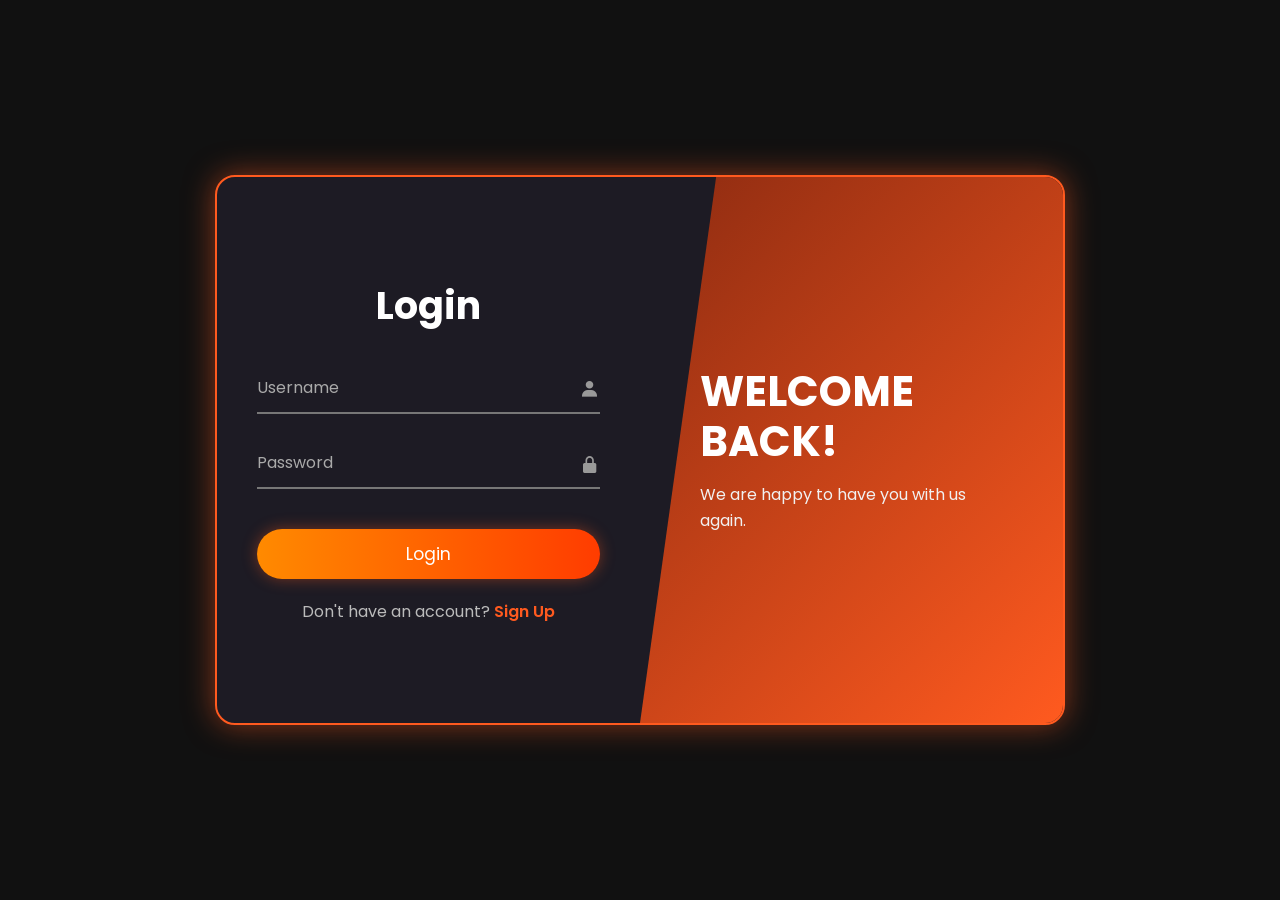
<file: index.html>
<!DOCTYPE html>
<html lang="en">
<head>

    <meta charset="UTF-8">
    <meta name="viewport" content="width=device-width, initial-scale=1.0">

    <title>Velocity</title>

    <link rel="stylesheet" href="css/home.css">

    <link href="https://unpkg.com/boxicons@2.1.4/css/boxicons.min.css" rel="stylesheet">

</head>
<body>

<header class="header">

    <a href="#" class="logo">
        VELOCITY
    </a>

    <nav class="navbar">
<a href="#" id="logout">Logout</a>
        <a href="#" class="active">Home</a>
        <a href="features.html">Features</a>
        <a href="solutions.html">Solutions</a>
        <a href="about.html">About</a>
        <a href="pricing.html">Pricing</a>
        <a href="#" id="logout">Logout</a>
    </nav>

    <div class="nav-btn">

        <a href="#" class="login-btn">Login</a>

        <a href="#" class="start-btn">
            Get Started
        </a>

    </div>

</header>

<section class="hero">

    <div class="hero-bg"></div>

    <div class="hero-content">

        <span class="subtitle">WELCOME TO THE FUTURE</span>

        <h1>
            WELCOME TO THE <br>
            FUTURE OF VELOCITY
        </h1>

        <p>
            Accelerate digital growth with high-performance infrastructure
            designed for modern businesses. Secure, scalable and lightning fast.
        </p>

        <div class="hero-buttons">

            <a href="#" class="btn-primary">
                Get Started
            </a>

            <a href="#" class="btn-outline">
                View Demo
            </a>

        </div>

    </div>

    <div class="hero-image">

        <div class="orb orb1"></div>
        <div class="orb orb2"></div>
        <div class="grid"></div>

    </div>

</section>

<!--======================
    TRUSTED BY
=======================-->

<section class="trusted">

    <span>TRUSTED BY HIGH PERFORMANCE TEAMS</span>

    <div class="logos">

        <div>Google</div>
        <div>Microsoft</div>
        <div>Amazon</div>
        <div>Netflix</div>
        <div>Adobe</div>

    </div>

</section>


<!--======================
      FEATURES
=======================-->

<section class="features">

    <div class="title">

        <h2>Engineered for Impact</h2>

    </div>

    <div class="cards">

        <div class="card">

            <i class='bx bx-bolt-circle'></i>

            <h3>Speed</h3>

            <p>

                Lightning-fast infrastructure optimized
                for maximum performance.

            </p>

            <a href="#">Explore →</a>

        </div>

        <div class="card">

            <i class='bx bx-shield'></i>

            <h3>Security</h3>

            <p>

                Enterprise-grade security for
                every application.

            </p>

            <a href="#">Explore →</a>

        </div>

        <div class="card">

            <i class='bx bx-world'></i>

            <h3>Scale</h3>

            <p>

                Grow without limits using
                cloud-native architecture.

            </p>

            <a href="#">Explore →</a>

        </div>

    </div>

</section>

</body>
</html>


<script>

    if(sessionStorage.getItem("loggedIn") !== "true"){
    
        window.location.href="login.html";
    
    }
    
    </script>

<!-- Home JS -->
<script src="js/home.js"></script>
</file>
<file: css/home.css>
/* ===================================
   GOOGLE FONT
=================================== */

@import url('https://fonts.googleapis.com/css2?family=Poppins:wght@300;400;500;600;700;800&display=swap');

/* ===================================
   ROOT
=================================== */

:root{

    --bg:#151821;
    --bg2:#1d2230;

    --orange:#ff5a1f;
    --orange2:#ff7a1a;

    --white:#ffffff;
    --text:#c7c7c7;

    --radius:18px;

    --transition:.4s ease;

}

/* ===================================
   RESET
=================================== */

*{

    margin:0;
    padding:0;
    box-sizing:border-box;
    font-family:"Poppins",sans-serif;

}

html{

    scroll-behavior:smooth;

}

body{

    background:var(--bg);

    color:white;

    overflow-x:hidden;

}

a{

    text-decoration:none;

}

img{

    max-width:100%;

}

section{

    padding:100px 8%;

}

::-webkit-scrollbar{

    width:10px;
    
    }
    
    ::-webkit-scrollbar-track{
    
    background:#111;
    
    }
    
    ::-webkit-scrollbar-thumb{
    
    background:var(--orange);
    
    border-radius:20px;
    
    }

    .header{

        position:fixed;
        
        top:0;
        
        left:0;
        
        width:100%;
        
        padding:25px 8%;
        
        display:flex;
        
        justify-content:space-between;
        
        align-items:center;
        
        background:rgba(15,15,20,.5);
        
        backdrop-filter:blur(20px);
        
        z-index:1000;
        
        transition:.4s;
        
        }
        
        .logo{
        
        font-size:28px;
        
        font-weight:800;
        
        color:white;
        
        letter-spacing:2px;
        
        }
        
        .navbar{
        
        display:flex;
        
        gap:35px;
        
        }
        
        .navbar a{
        
        color:#bbb;
        
        font-size:15px;
        
        transition:.3s;
        
        }
        
        .navbar a:hover,
        
        .navbar a.active{
        
        color:var(--orange);
        
        }
        
        .nav-btn{
        
        display:flex;
        
        align-items:center;
        
        gap:15px;
        
        }
        
        .login-btn{
        
        color:white;
        
        }
        
        .start-btn{
        
        padding:12px 24px;
        
        background:linear-gradient(135deg,var(--orange2),var(--orange));
        
        border-radius:50px;
        
        color:white;
        
        transition:.4s;
        
        }
        
        .start-btn:hover{
        
        transform:translateY(-4px);
        
        box-shadow:0 10px 25px rgba(255,90,31,.4);
        
        }

        .hero{

            position:relative;
            
            display:grid;
            
            grid-template-columns:1fr 1fr;
            
            align-items:center;
            
            height:100vh;
            
            overflow:hidden;
            
            padding:0 8%;
            
            }

            .hero::before{

                content:"";
                
                position:absolute;
                
                left:-260px;
                
                top:0;
                
                width:55%;
                
                height:100%;
                
                background:linear-gradient(135deg,#ff6a00,#ff3d00);
                
                transform:skewX(-12deg);
                
                z-index:-2;
                
                }

                .hero-content{

                    max-width:560px;
                    
                    z-index:10;
                    
                    }
                    
                    .subtitle{
                    
                    color:#ffd6c5;
                    
                    font-size:14px;
                    
                    letter-spacing:4px;
                    
                    }
                    
                    .hero-content h1{
                    
                    font-size:64px;
                    
                    margin:20px 0;
                    
                    line-height:1.1;
                    
                    font-weight:700;
                    
                    }
                    
                    .hero-content p{
                    
                    color:#ddd;
                    
                    line-height:1.9;
                    
                    margin-bottom:40px;
                    
                    }

                    .hero-buttons{

                        display:flex;
                        
                        gap:20px;
                        
                        }
                        
                        .btn-primary{
                        
                        padding:15px 36px;
                        
                        background:white;
                        
                        color:var(--orange);
                        
                        border-radius:50px;
                        
                        font-weight:600;
                        
                        transition:.4s;
                        
                        }
                        
                        .btn-outline{
                        
                        padding:15px 36px;
                        
                        border:2px solid white;
                        
                        border-radius:50px;
                        
                        color:white;
                        
                        transition:.4s;
                        
                        }
                        
                        .btn-primary:hover,
                        
                        .btn-outline:hover{
                        
                        transform:translateY(-5px);
                        
                        }


                        .hero-image{

                            position:relative;
                            
                            display:flex;
                            
                            justify-content:center;
                            
                            align-items:center;
                            
                            height:100%;
                            
                            }

                            .orb{

                                position:absolute;
                                
                                border-radius:50%;
                                
                                filter:blur(80px);
                                
                                opacity:.45;
                                
                                animation:float 8s infinite ease-in-out;
                                
                                }
                                
                                .orb1{
                                
                                width:280px;
                                
                                height:280px;
                                
                                background:var(--orange);
                                
                                }
                                
                                .orb2{
                                
                                width:180px;
                                
                                height:180px;
                                
                                background:#ff9a60;
                                
                                right:20%;
                                
                                bottom:20%;
                                
                                animation-delay:2s;
                                
                                }
                                
                                @keyframes float{
                                
                                0%,100%{
                                
                                transform:translateY(0);
                                
                                }
                                
                                50%{
                                
                                transform:translateY(-35px);
                                
                                }
                                
                                }



                                /*=========================================
            TRUSTED SECTION
=========================================*/

.trusted{

    padding:80px 8%;

    text-align:center;

}

.trusted span{

    color:#888;

    font-size:13px;

    letter-spacing:4px;

}

.logos{

    display:flex;

    justify-content:center;

    align-items:center;

    flex-wrap:wrap;

    gap:70px;

    margin-top:45px;

}

.logos div{

    font-size:22px;

    font-weight:600;

    color:#666;

    transition:.4s;

    cursor:pointer;

}

.logos div:hover{

    color:var(--orange);

    transform:translateY(-6px);

}

/*=========================================
            FEATURES
=========================================*/

.features{

    padding:120px 8%;

}

.title{

    text-align:center;

    margin-bottom:70px;

}

.title h2{

    font-size:48px;

    font-weight:700;

}

.title p{

    margin-top:15px;

    color:#999;

}

.cards{

    display:grid;

    grid-template-columns:repeat(3,1fr);

    gap:35px;

}

.card{

    position:relative;

    background:var(--bg2);

    padding:40px;

    border-radius:20px;

    overflow:hidden;

    transition:.5s;

    border:1px solid rgba(255,255,255,.05);

}


.card::before{

    content:"";
    
    position:absolute;
    
    width:300px;
    
    height:300px;
    
    background:var(--orange);
    
    border-radius:50%;
    
    filter:blur(90px);
    
    top:-220px;
    
    right:-220px;
    
    opacity:0;
    
    transition:.5s;
    
    }

    .card:hover{

        transform:translateY(-12px);
        
        border-color:var(--orange);
        
        box-shadow:0 15px 35px rgba(255,90,31,.18);
        
        }
        
        .card:hover::before{
        
        opacity:.25;
        
        }

        .card i{

            font-size:50px;
            
            color:var(--orange);
            
            margin-bottom:25px;
            
            transition:.4s;
            
            }
            
            .card:hover i{
            
            transform:rotate(12deg) scale(1.15);
            
            }

            .card h3{

                font-size:28px;
                
                margin-bottom:15px;
                
                }
                
                .card p{
                
                color:#aaa;
                
                line-height:1.9;
                
                margin-bottom:30px;
                
                }
                
                .card a{
                
                color:var(--orange);
                
                font-weight:600;
                
                }

                /*=========================================
            STATS
=========================================*/

.stats{

    padding:120px 8%;
    
    display:grid;
    
    grid-template-columns:repeat(4,1fr);
    
    gap:30px;
    
    text-align:center;
    
    }

    .stat{

        background:var(--bg2);
        
        padding:45px;
        
        border-radius:20px;
        
        transition:.4s;
        
        }
        
        .stat:hover{
        
        transform:translateY(-8px);
        
        box-shadow:0 15px 30px rgba(255,90,31,.15);
        
        }

        .stat h2{

            font-size:54px;
            
            color:var(--orange);
            
            margin-bottom:15px;
            
            }
            
            .stat p{
            
            color:#999;
            
            letter-spacing:2px;
            
            }

            /*=========================================
            CTA
=========================================*/

.cta{

    padding:120px 8%;
    
    }

    .cta-box{

        background:linear-gradient(135deg,#ff6a00,#ff3d00);
        
        border-radius:30px;
        
        padding:80px;
        
        display:flex;
        
        justify-content:space-between;
        
        align-items:center;
        
        overflow:hidden;
        
        position:relative;
        
        }

        .cta-box::before{

            content:"";
            
            position:absolute;
            
            width:450px;
            
            height:450px;
            
            border-radius:50%;
            
            background:white;
            
            filter:blur(140px);
            
            opacity:.12;
            
            right:-180px;
            
            top:-180px;
            
            }

            .cta-text{

                position:relative;
                
                z-index:2;
                
                }
                
                .cta-text h2{
                
                font-size:56px;
                
                line-height:1.2;
                
                margin-bottom:25px;
                
                }
                
                .cta-text p{
                
                max-width:500px;
                
                line-height:1.8;
                
                }

                .cta-btn{

                    display:inline-block;
                    
                    margin-top:35px;
                    
                    padding:16px 38px;
                    
                    background:white;
                    
                    color:var(--orange);
                    
                    border-radius:50px;
                    
                    font-weight:700;
                    
                    transition:.4s;
                    
                    }
                    
                    .cta-btn:hover{
                    
                    transform:translateY(-5px);
                    
                    }
</file>
<file: css/about.css>
/* ==========================
      ROOT VARIABLES
   (home.css bilan bir xil)
========================== */

:root {

    --bg:#151821;
    --bg2:#1d2230;

    --orange:#ff5a1f;
    --orange2:#ff7a1a;

    --white:#ffffff;
    --text:#c7c7c7;

    --radius:18px;

    --transition:.4s ease;

}

/* ==========================
      HERO
========================== */

.about-hero{

    padding:160px 8% 100px;
    position:relative;
    overflow:hidden;

}

.about-hero::before{

    content:"";
    position:absolute;
    top:-200px;
    right:-200px;
    width:600px;
    height:600px;
    background:radial-gradient(circle,rgba(255,90,31,.18),transparent 70%);
    z-index:-1;

}

.hero-grid{

    display:grid;
    grid-template-columns:1.2fr 1fr;
    gap:80px;
    align-items:center;

}

.hero-content .subtitle{

    color:#ffd6c5;
    font-size:14px;
    letter-spacing:4px;

}

.hero-content h1{

    font-size:58px;
    margin:20px 0 30px;
    line-height:1.15;
    font-weight:700;

}

.hero-content h1 span{

    background:linear-gradient(135deg,var(--orange2),var(--orange));
    -webkit-background-clip:text;
    background-clip:text;
    -webkit-text-fill-color:transparent;

}

.hero-content p{

    color:#aaa;
    line-height:1.9;
    font-size:16px;
    margin-bottom:15px;

}

/* HERO VISUAL */

.hero-visual{

    position:relative;
    width:100%;
    height:420px;

}

.visual-orb{

    position:absolute;
    border-radius:50%;
    filter:blur(80px);
    z-index:0;

}

.orb-bg-1{

    width:300px;
    height:300px;
    background:var(--orange);
    opacity:.35;
    top:50px;
    right:30px;
    animation:floatOrb 8s infinite ease-in-out;

}

.orb-bg-2{

    width:200px;
    height:200px;
    background:#ff9a60;
    opacity:.3;
    bottom:30px;
    left:20px;
    animation:floatOrb 8s 2s infinite ease-in-out;

}

@keyframes floatOrb{

    0%,100%{
        transform:translateY(0);
    }
    50%{
        transform:translateY(-30px);
    }

}

.visual-card{

    position:absolute;
    background:linear-gradient(135deg,#262b3d,#1d2230);
    padding:25px 30px;
    border-radius:18px;
    border:1px solid rgba(255,90,31,.25);
    text-align:center;
    z-index:1;
    transition:.4s;

}

.visual-card:hover{

    transform:translateY(-8px);
    border-color:var(--orange);
    box-shadow:0 15px 30px rgba(255,90,31,.3);

}

.visual-card i{

    font-size:32px;
    color:var(--orange);
    margin-bottom:10px;

}

.visual-card h3{

    font-size:28px;
    color:white;
    margin-bottom:5px;

}

.visual-card p{

    color:#888;
    font-size:11px;
    text-transform:uppercase;
    letter-spacing:1px;

}

.visual-card:nth-child(3){

    top:40px;
    left:0;

}

.visual-card:nth-child(4){

    bottom:100px;
    right:0;

}

.visual-card.small{

    padding:18px 22px;

}

.visual-card.small i{

    font-size:24px;

}

.visual-card.small h3{

    font-size:22px;

}

.visual-card:nth-child(5){

    bottom:0;
    left:60px;

}

/* ==========================
      MISSION
========================== */

.mission-section{

    padding:80px 8%;
    display:grid;
    grid-template-columns:repeat(3,1fr);
    gap:30px;

}

.mission-block{

    background:var(--bg2);
    padding:40px 30px;
    border-radius:20px;
    border:1px solid rgba(255,255,255,.05);
    text-align:center;
    transition:.4s;

}

.mission-block:hover{

    transform:translateY(-8px);
    border-color:var(--orange);
    box-shadow:0 15px 30px rgba(255,90,31,.15);

}

.mission-block i{

    font-size:48px;
    color:var(--orange);
    margin-bottom:20px;
    display:inline-block;
    transition:.4s;

}

.mission-block:hover i{

    transform:scale(1.15) rotate(-8deg);

}

.mission-block h3{

    font-size:24px;
    margin-bottom:15px;

}

.mission-block p{

    color:#aaa;
    line-height:1.8;
    font-size:15px;

}

/* ==========================
      STATS
========================== */

.stats-section{

    padding:60px 8% 100px;
    display:grid;
    grid-template-columns:repeat(4,1fr);
    gap:25px;

}

.stat-card{

    background:linear-gradient(135deg,var(--bg2),#262b3d);
    padding:40px 25px;
    border-radius:18px;
    text-align:center;
    border:1px solid rgba(255,255,255,.05);
    transition:.4s;

}

.stat-card:hover{

    transform:translateY(-8px);
    border-color:var(--orange);
    box-shadow:0 15px 30px rgba(255,90,31,.15);

}

.stat-card i{

    font-size:38px;
    color:var(--orange);
    margin-bottom:15px;

}

.stat-card h2{

    font-size:48px;
    color:white;
    margin-bottom:8px;
    font-weight:800;

}

.stat-card p{

    color:#888;
    font-size:12px;
    text-transform:uppercase;
    letter-spacing:2px;

}

/* ==========================
      TEAM
========================== */

.team-section{

    padding:100px 8%;

}

.team-section .title{

    text-align:center;
    margin-bottom:60px;

}

.team-section .title h2{

    font-size:48px;
    font-weight:700;
    margin-bottom:12px;

}

.team-section .title p{

    color:#888;
    font-size:16px;

}

.team-grid{

    display:grid;
    grid-template-columns:repeat(3,1fr);
    gap:30px;

}

.team-card{

    background:var(--bg2);
    padding:40px 30px;
    border-radius:20px;
    border:1px solid rgba(255,255,255,.05);
    text-align:center;
    transition:.4s;
    position:relative;
    overflow:hidden;

}

.team-card::before{

    content:"";
    position:absolute;
    width:250px;
    height:250px;
    background:var(--orange);
    border-radius:50%;
    filter:blur(80px);
    opacity:0;
    transition:.5s;
    top:-150px;
    right:-150px;

}

.team-card:hover{

    transform:translateY(-10px);
    border-color:var(--orange);
    box-shadow:0 15px 35px rgba(255,90,31,.2);

}

.team-card:hover::before{

    opacity:.15;

}

.team-avatar{

    width:90px;
    height:90px;
    border-radius:50%;
    margin:0 auto 20px;
    display:flex;
    align-items:center;
    justify-content:center;
    font-size:32px;
    font-weight:700;
    color:white;
    position:relative;
    z-index:1;
    background-size:cover;
    background-position:center;
    background-repeat:no-repeat;
    overflow:hidden;

}

/* Agar data-avatar atributi bo'lsa, rasm ko'rsatiladi */
.team-avatar[data-avatar]{

    background-image:var(--avatar-url);
    text-indent:-9999px;
    color:transparent;

}

.avatar-1{ background:linear-gradient(135deg,#ff7a18,#ff4d00); }
.avatar-2{ background:linear-gradient(135deg,#6a4cff,#3a1fff); }
.avatar-3{ background:linear-gradient(135deg,#00c6ff,#0072ff); }
.avatar-4{ background:linear-gradient(135deg,#f857a6,#ff5858); }
.avatar-5{ background:linear-gradient(135deg,#11998e,#38ef7d); }
.avatar-6{ background:linear-gradient(135deg,#f7971e,#ffd200); }

.team-card h3{

    font-size:22px;
    margin-bottom:5px;
    position:relative;
    z-index:1;

}

.team-card .role{

    display:block;
    color:var(--orange);
    font-size:13px;
    text-transform:uppercase;
    letter-spacing:2px;
    margin-bottom:18px;
    position:relative;
    z-index:1;

}

.team-card p{

    color:#aaa;
    line-height:1.8;
    font-size:14px;
    margin-bottom:20px;
    position:relative;
    z-index:1;

}

.team-socials{

    display:flex;
    justify-content:center;
    gap:12px;
    position:relative;
    z-index:1;

}

.team-socials a{

    width:38px;
    height:38px;
    border-radius:50%;
    background:rgba(255,255,255,.05);
    color:#bbb;
    display:flex;
    align-items:center;
    justify-content:center;
    font-size:18px;
    transition:.3s;

}

.team-socials a:hover{

    background:var(--orange);
    color:white;
    transform:translateY(-3px);

}

/* ==========================
      PARTNERS
========================== */

.partners-section{

    padding:80px 8%;
    text-align:center;

}

.partners-label{

    color:#888;
    font-size:13px;
    letter-spacing:4px;
    display:block;
    margin-bottom:40px;

}

.partners-grid{

    display:grid;
    grid-template-columns:repeat(4,1fr);
    gap:30px;
    max-width:1000px;
    margin:0 auto;

}

.partner-logo{

    padding:30px 20px;
    background:var(--bg2);
    border:1px solid rgba(255,255,255,.05);
    border-radius:14px;
    font-size:22px;
    font-weight:600;
    color:#666;
    transition:.4s;
    cursor:pointer;

}

.partner-logo:hover{

    color:var(--orange);
    border-color:var(--orange);
    transform:translateY(-6px);
    box-shadow:0 12px 25px rgba(255,90,31,.15);

}

/* ==========================
      FOOTER
========================== */

.footer{

    padding:40px 8%;
    border-top:1px solid rgba(255,255,255,.05);
    text-align:center;

}

.footer-inner{

    display:flex;
    justify-content:space-between;
    align-items:center;
    flex-wrap:wrap;
    gap:15px;

}

.footer .logo{

    font-size:24px;
    font-weight:800;
    color:white;
    letter-spacing:2px;

}

.footer p{

    color:#888;
    font-size:14px;

}

/* ==========================
      REVEAL
========================== */

.reveal{

    opacity:0;
    transform:translateY(40px);
    transition:opacity .8s ease,transform .8s ease;

}

.reveal.active{

    opacity:1;
    transform:translateY(0);

}

/* ==========================
      RESPONSIVE
========================== */

@media (max-width:968px){

    .hero-grid{

        grid-template-columns:1fr;
        gap:60px;

    }

    .hero-content h1{

        font-size:42px;

    }

    .hero-visual{

        height:380px;
        max-width:500px;
        margin:0 auto;

    }

    .mission-section{

        grid-template-columns:1fr;

    }

    .stats-section{

        grid-template-columns:repeat(2,1fr);

    }

    .team-grid{

        grid-template-columns:repeat(2,1fr);

    }

    .partners-grid{

        grid-template-columns:repeat(3,1fr);

    }

    .team-section .title h2{

        font-size:36px;

    }

}

@media (max-width:600px){

    .about-hero{

        padding:130px 6% 70px;

    }

    .hero-content h1{

        font-size:34px;

    }

    .hero-visual{

        height:340px;

    }

    .visual-card{

        padding:18px 22px;

    }

    .visual-card h3{

        font-size:22px;

    }

    .mission-section,
    .team-section,
    .partners-section{

        padding:60px 6%;

    }

    .stats-section{

        padding:30px 6% 60px;
        grid-template-columns:1fr;

    }

    .team-grid{

        grid-template-columns:1fr;

    }

    .partners-grid{

        grid-template-columns:repeat(2,1fr);

    }

    .footer-inner{

        flex-direction:column;
        text-align:center;

    }

}
</file>
<file: css/features.css>
/* ==========================
      ROOT VARIABLES
   (home.css bilan bir xil)
========================== */

:root {

    --bg:#151821;
    --bg2:#1d2230;

    --orange:#ff5a1f;
    --orange2:#ff7a1a;

    --white:#ffffff;
    --text:#c7c7c7;

    --radius:18px;

    --transition:.4s ease;

}

/* ==========================
      FEATURES HERO
========================== */

.features-hero{

    text-align:center;
    padding:180px 8% 80px;
    position:relative;
    overflow:hidden;

}

.features-hero::before{

    content:"";
    position:absolute;
    top:-200px;
    left:50%;
    transform:translateX(-50%);
    width:600px;
    height:600px;
    background:radial-gradient(circle,rgba(255,90,31,.25),transparent 70%);
    z-index:-1;

}

.features-hero .subtitle{

    color:#ffd6c5;
    font-size:14px;
    letter-spacing:4px;

}

.features-hero h1{

    font-size:64px;
    margin:20px 0;
    line-height:1.1;
    font-weight:700;

}

.features-hero h1 span{

    background:linear-gradient(135deg,var(--orange2),var(--orange));
    -webkit-background-clip:text;
    background-clip:text;
    -webkit-text-fill-color:transparent;

}

.features-hero p{

    color:#ddd;
    line-height:1.9;
    max-width:600px;
    margin:0 auto;
    font-size:17px;

}

/* ==========================
      FILTER BUTTONS
========================== */

.features-grid-section{

    padding:60px 8%;

}

.filter-buttons{

    display:flex;
    justify-content:center;
    flex-wrap:wrap;
    gap:15px;
    margin-bottom:60px;

}

.filter-btn{

    padding:12px 28px;
    background:rgba(255,255,255,.04);
    color:#bbb;
    border:1px solid rgba(255,255,255,.08);
    border-radius:50px;
    font-size:15px;
    font-weight:500;
    cursor:pointer;
    transition:.4s;
    font-family:"Poppins",sans-serif;

}

.filter-btn:hover{

    color:white;
    border-color:rgba(255,90,31,.4);

}

.filter-btn.active{

    background:linear-gradient(135deg,var(--orange2),var(--orange));
    color:white;
    border-color:transparent;
    box-shadow:0 10px 25px rgba(255,90,31,.35);

}

/* ==========================
      FEATURES GRID
========================== */

.features-grid{

    display:grid;
    grid-template-columns:repeat(3,1fr);
    gap:35px;

}

.feature-card{

    position:relative;
    background:var(--bg2);
    padding:40px;
    border-radius:20px;
    overflow:hidden;
    transition:.5s;
    border:1px solid rgba(255,255,255,.05);

}

.feature-card::before{

    content:"";
    position:absolute;
    width:300px;
    height:300px;
    background:var(--orange);
    border-radius:50%;
    filter:blur(90px);
    top:-220px;
    right:-220px;
    opacity:0;
    transition:.5s;

}

.feature-card:hover{

    transform:translateY(-12px);
    border-color:var(--orange);
    box-shadow:0 15px 35px rgba(255,90,31,.18);

}

.feature-card:hover::before{

    opacity:.25;

}

.feature-card i{

    font-size:50px;
    color:var(--orange);
    margin-bottom:25px;
    transition:.4s;

}

.feature-card:hover i{

    transform:rotate(12deg) scale(1.15);

}

.feature-card h3{

    font-size:26px;
    margin-bottom:15px;

}

.feature-card p{

    color:#aaa;
    line-height:1.8;
    margin-bottom:25px;

}

.feature-card a{

    color:var(--orange);
    font-weight:600;

}

.feature-card.hidden{

    display:none;

}

/* ==========================
      DETAILED ROWS
========================== */

.feature-rows{

    padding:100px 8%;

}

.feature-row{

    display:grid;
    grid-template-columns:1fr 1.5fr;
    align-items:center;
    gap:60px;
    margin-bottom:100px;

}

.feature-row:last-child{

    margin-bottom:0;

}

.feature-row.reverse{

    grid-template-columns:1.5fr 1fr;

}

.feature-row.reverse .row-icon{

    order:2;

}

.row-icon{

    display:flex;
    justify-content:center;
    align-items:center;
    width:100%;
    aspect-ratio:1;
    max-width:320px;
    margin:0 auto;
    background:linear-gradient(135deg,var(--bg2),#262b3d);
    border-radius:30px;
    border:1px solid rgba(255,90,31,.2);
    position:relative;
    overflow:hidden;

}

.row-icon::before{

    content:"";
    position:absolute;
    width:200px;
    height:200px;
    background:var(--orange);
    border-radius:50%;
    filter:blur(80px);
    opacity:.25;

}

.row-icon i{

    font-size:100px;
    color:var(--orange);
    position:relative;
    z-index:1;

}

.row-content h2{

    font-size:42px;
    margin-bottom:20px;
    line-height:1.2;

}

.row-content p{

    color:#aaa;
    line-height:1.9;
    font-size:16px;
    margin-bottom:25px;

}

.row-content ul{

    list-style:none;

}

.row-content ul li{

    color:#ddd;
    font-size:15px;
    margin:12px 0;
    display:flex;
    align-items:center;
    gap:12px;

}

.row-content ul li i{

    color:var(--orange);
    font-size:22px;

}

/* ==========================
      FOOTER
========================== */

.footer{

    padding:40px 8%;
    border-top:1px solid rgba(255,255,255,.05);
    text-align:center;

}

.footer-inner{

    display:flex;
    justify-content:space-between;
    align-items:center;
    flex-wrap:wrap;
    gap:15px;

}

.footer .logo{

    font-size:24px;
    font-weight:800;
    color:white;
    letter-spacing:2px;

}

.footer p{

    color:#888;
    font-size:14px;

}

/* ==========================
      REVEAL ANIMATION
========================== */

.reveal{

    opacity:0;
    transform:translateY(40px);
    transition:opacity .8s ease,transform .8s ease;

}

.reveal.active{

    opacity:1;
    transform:translateY(0);

}

/* ==========================
      RESPONSIVE
========================== */

@media (max-width:968px){

    .features-grid{

        grid-template-columns:repeat(2,1fr);

    }

    .features-hero h1{

        font-size:48px;

    }

    .feature-row,
    .feature-row.reverse{

        grid-template-columns:1fr;
        gap:40px;

    }

    .feature-row.reverse .row-icon{

        order:0;

    }

    .row-content h2{

        font-size:32px;

    }

}

@media (max-width:600px){

    .features-grid{

        grid-template-columns:1fr;

    }

    .features-hero{

        padding:140px 6% 60px;

    }

    .features-hero h1{

        font-size:38px;

    }

    .features-grid-section,
    .feature-rows{

        padding:60px 6%;

    }

    .filter-buttons{

        gap:10px;

    }

    .filter-btn{

        padding:10px 20px;
        font-size:13px;

    }

    .footer-inner{

        flex-direction:column;
        text-align:center;

    }

}
</file>
<file: css/style.css>
@import url('https://fonts.googleapis.com/css2?family=Poppins:wght@300;400;500;600;700;800;900&display=swap');

*{
    margin:0;
    padding:0;
    box-sizing:border-box;
    font-family:'Poppins',sans-serif;
}

body{
    display:flex;
    justify-content:center;
    align-items:center;
    min-height:100vh;
    background:#111;
    overflow:hidden;
}

.container{
    position:relative;
    width:850px;
    height:550px;
    background:#1d1b24;
    border:2px solid #ff5a1f;
    border-radius:20px;
    box-shadow:0 0 30px rgba(255,90,31,.5);
    overflow:hidden;
}

/* FORMALAR */

.form-box{
    position:absolute;
    width:50%;
    height:100%;
    display:flex;
    align-items:center;
    justify-content:center;
    padding:40px;
}

.form-box.login{
    left:0;
}

.form-box.register{
    right:0;
}

form{
    width:100%;
}

form h1{
    color:#fff;
    font-size:38px;
    margin-bottom:30px;
    text-align:center;
}

.input-box{
    position:relative;
    width:100%;
    margin:25px 0;
}

.input-box input{
    width:100%;
    height:50px;
    background:transparent;
    border:none;
    border-bottom:2px solid #777;
    outline:none;
    color:#fff;
    font-size:16px;
    transition:.4s;
}

.input-box input:focus{
    border-color:#ff5a1f;
}

.input-box input::placeholder{
    color:#aaa;
}

.input-box i{
    position:absolute;
    right:0;
    top:50%;
    transform:translateY(-50%);
    color:#999;
    font-size:20px;
}

.btn{
    width:100%;
    height:50px;
    margin-top:15px;
    border:none;
    border-radius:30px;
    background:linear-gradient(90deg,#ff8a00,#ff3c00);
    color:#fff;
    font-size:17px;
    cursor:pointer;
    transition:.4s;
    box-shadow:0 0 15px rgba(255,90,31,.4);
}

.btn:hover{
    transform:translateY(-3px);
    box-shadow:0 0 25px rgba(255,90,31,.8);
}

form p{
    color:#bbb;
    text-align:center;
    margin-top:20px;
}

form a{
    color:#ff5a1f;
    text-decoration:none;
    font-weight:600;
}

/* ORQA PANEL */

.toggle-box{
    position:absolute;
    width:100%;
    height:100%;
    pointer-events:none;    
}

/* CHAP PANEL */

.toggle-panel{
    position:absolute;
    width:50%;
    height:100%;
    display:flex;
    flex-direction:column;
    justify-content:center;
    padding:60px;
    color:#fff;
}

.toggle-left{
    left:50%;
    background:linear-gradient(135deg,#8d2b11,#ff5a1f);
    clip-path:polygon(18% 0,100% 0,100% 100%,0 100%);
}

.toggle-right{
    left:-50%;
    background:linear-gradient(135deg,#ff5a1f,#8d2b11);
    clip-path:polygon(0 0,82% 0,100% 100%,0 100%);
}

.toggle-panel h1{
    font-size:42px;
    line-height:1.2;
}

.toggle-panel p{
    margin-top:15px;
    color:#f1f1f1;
    line-height:1.6;
}


/*--------*/
.features{

    padding:80px 8%;
    
    }
    
    .title{
    
    margin-bottom:60px;
    
    }
    
    .title h2{
    
    font-size:42px;
    
    }

    .cards{

        display:grid;
        
        grid-template-columns:repeat(3,1fr);
        
        gap:30px;
        
        }

        .card{

            background:#1a1d28;
            
            padding:35px;
            
            border-radius:18px;
            
            border:1px solid rgba(255,255,255,.05);
            
            transition:.5s;
            
            position:relative;
            
            overflow:hidden;
            
            }

            .card::before{

                content:"";
                
                position:absolute;
                
                width:250px;
                
                height:250px;
                
                background:#ff5a1f;
                
                border-radius:50%;
                
                filter:blur(80px);
                
                top:-180px;
                
                right:-180px;
                
                opacity:0;
                
                transition:.5s;
                
                }
                
                .card:hover::before{
                
                opacity:.25;
                
                }

                .card:hover{

                    transform:translateY(-12px);
                    
                    border-color:#ff5a1f;
                    
                    box-shadow:0 15px 35px rgba(255,90,31,.25);
                    
                    }

                    .card i{

                        font-size:42px;
                        
                        color:#ff5a1f;
                        
                        margin-bottom:20px;
                        
                        }

                        .card h3{

                            font-size:26px;
                            
                            margin-bottom:15px;
                            
                            }
                            
                            .card p{
                            
                            color:#aaa;
                            
                            line-height:1.8;
                            
                            margin-bottom:30px;
                            
                            }
                            
                            .card a{
                            
                            color:#ff5a1f;
                            
                            font-weight:600;
                            
                            }
</file>
<file: css/animation.css>
/* ==========================
      LOGIN (DEFAULT)
========================== */

.form-box.login{
    transform: translateX(0);
    opacity: 1;
    visibility: visible;
    transition: .7s ease;
}

.form-box.register{
    transform: translateX(120%);
    opacity: 0;
    visibility: hidden;
    transition: .7s ease;
}

/* ==========================
      REGISTER ACTIVE
========================== */

.container.active .form-box.login{
    transform: translateX(-120%);
    opacity: 0;
    visibility: hidden;
}

.container.active .form-box.register{
    transform: translateX(0);
    opacity: 1;
    visibility: visible;
}

/* ==========================
      PANEL ANIMATION
========================== */

.toggle-left{
    transition: .8s ease;
}

.toggle-right{
    transition: .8s ease;
}

.container.active .toggle-left{
    transform: translateX(100%);
}

.container.active .toggle-right{
    transform: translateX(100%);
}

/* ==========================
      BLUR EFFECT
========================== */

.form-box{
    filter: blur(0);
}

.container.active .login{
    filter: blur(8px);
}

.container:not(.active) .register{
    filter: blur(8px);
}

/* ==========================
      TEXT ANIMATION
========================== */

.toggle-panel h1,
.toggle-panel p{
    transition:.7s;
}

.container.active .toggle-panel h1,
.container.active .toggle-panel p{
    transform:translateY(-10px);
}
</file>
<file: css/pricing.css>
/* ==========================
      ROOT VARIABLES
   (home.css bilan bir xil)
========================== */

:root {

    --bg:#151821;
    --bg2:#1d2230;

    --orange:#ff5a1f;
    --orange2:#ff7a1a;

    --white:#ffffff;
    --text:#c7c7c7;

    --radius:18px;

    --transition:.4s ease;

}

/* ==========================
      HERO
========================== */

.pricing-hero{

    text-align:center;
    padding:180px 8% 80px;
    position:relative;
    overflow:hidden;

}

.pricing-hero::before{

    content:"";
    position:absolute;
    top:-200px;
    left:50%;
    transform:translateX(-50%);
    width:700px;
    height:700px;
    background:radial-gradient(circle,rgba(255,90,31,.22),transparent 70%);
    z-index:-1;

}

.pricing-hero .subtitle{

    color:#ffd6c5;
    font-size:14px;
    letter-spacing:4px;

}

.pricing-hero h1{

    font-size:64px;
    margin:20px 0;
    line-height:1.1;
    font-weight:700;

}

.pricing-hero h1 span{

    background:linear-gradient(135deg,var(--orange2),var(--orange));
    -webkit-background-clip:text;
    background-clip:text;
    -webkit-text-fill-color:transparent;

}

.pricing-hero p{

    color:#ddd;
    line-height:1.9;
    max-width:600px;
    margin:0 auto;
    font-size:17px;

}

/* ==========================
      PRICING CARDS
========================== */

.pricing-cards-section{

    padding:60px 8% 100px;

}

.pricing-grid{

    display:grid;
    grid-template-columns:repeat(3,1fr);
    gap:30px;
    align-items:stretch;

}

.pricing-card{

    position:relative;
    background:var(--bg2);
    padding:45px 35px;
    border-radius:24px;
    border:1px solid rgba(255,255,255,.05);
    transition:.4s;
    display:flex;
    flex-direction:column;

}

.pricing-card:hover{

    transform:translateY(-10px);
    border-color:rgba(255,90,31,.4);

}

.pricing-card.featured{

    background:linear-gradient(180deg,#262b3d 0%,var(--bg2) 100%);
    border:1px solid var(--orange);
    box-shadow:0 20px 50px rgba(255,90,31,.25);
    transform:scale(1.04);

}

.pricing-card.featured:hover{

    transform:scale(1.04) translateY(-10px);
    box-shadow:0 25px 60px rgba(255,90,31,.4);

}

.popular-badge{

    position:absolute;
    top:-14px;
    left:50%;
    transform:translateX(-50%);
    padding:6px 20px;
    background:linear-gradient(135deg,var(--orange2),var(--orange));
    color:white;
    font-size:11px;
    font-weight:700;
    letter-spacing:2px;
    border-radius:50px;
    box-shadow:0 8px 20px rgba(255,90,31,.4);

}

.plan-header{

    text-align:center;
    margin-bottom:25px;

}

.plan-header i{

    font-size:42px;
    color:var(--orange);
    margin-bottom:15px;
    display:inline-block;

}

.plan-header h3{

    font-size:28px;
    margin-bottom:8px;

}

.plan-header p{

    color:#888;
    font-size:14px;
    line-height:1.5;

}

.plan-price{

    text-align:center;
    padding:25px 0;
    border-top:1px solid rgba(255,255,255,.05);
    border-bottom:1px solid rgba(255,255,255,.05);
    margin-bottom:30px;

}

.plan-price h2{

    font-size:54px;
    font-weight:800;
    color:white;
    line-height:1;

}

.plan-price h2:not(:first-child){

    font-size:42px;

}

.plan-price span{

    color:#888;
    font-size:14px;
    display:block;
    margin-top:8px;

}

.plan-features{

    list-style:none;
    margin-bottom:35px;
    flex-grow:1;

}

.plan-features li{

    color:#ddd;
    font-size:15px;
    margin:14px 0;
    display:flex;
    align-items:center;
    gap:12px;

}

.plan-features li i{

    font-size:20px;
    color:var(--orange);

}

.plan-features li.disabled{

    color:#666;

}

.plan-features li.disabled i{

    color:#555;

}

.plan-cta{

    display:block;
    text-align:center;
    padding:14px 24px;
    background:transparent;
    color:white;
    border:1px solid rgba(255,255,255,.2);
    border-radius:50px;
    font-weight:600;
    font-size:15px;
    transition:.4s;
    margin-top:auto;

}

.plan-cta:hover{

    border-color:var(--orange);
    color:var(--orange);
    transform:translateY(-2px);

}

.plan-cta.primary{

    background:linear-gradient(135deg,var(--orange2),var(--orange));
    border-color:transparent;
    box-shadow:0 10px 25px rgba(255,90,31,.35);

}

.plan-cta.primary:hover{

    color:white;
    transform:translateY(-3px);
    box-shadow:0 15px 30px rgba(255,90,31,.5);

}

/* ==========================
      COMPARISON TABLE
========================== */

.comparison-section{

    padding:100px 8%;

}

.comparison-section .title{

    text-align:center;
    margin-bottom:50px;

}

.comparison-section .title h2{

    font-size:48px;
    font-weight:700;
    margin-bottom:12px;

}

.comparison-section .title p{

    color:#888;
    font-size:16px;

}

.comparison-table-wrapper{

    overflow-x:auto;
    border-radius:20px;
    border:1px solid rgba(255,255,255,.05);

}

.comparison-table{

    width:100%;
    border-collapse:collapse;
    background:var(--bg2);
    min-width:700px;

}

.comparison-table thead tr{

    background:rgba(255,90,31,.08);

}

.comparison-table th{

    padding:25px 20px;
    text-align:center;
    color:white;
    font-size:18px;
    font-weight:600;
    border-bottom:1px solid rgba(255,255,255,.08);

}

.comparison-table th.feature-col{

    text-align:left;
    color:#888;
    font-weight:500;
    font-size:14px;
    letter-spacing:1px;
    text-transform:uppercase;

}

.comparison-table th.featured-col{

    color:var(--orange);
    position:relative;

}

.comparison-table td{

    padding:18px 20px;
    text-align:center;
    color:#ddd;
    font-size:15px;
    border-bottom:1px solid rgba(255,255,255,.04);

}

.comparison-table td.feature-col{

    text-align:left;
    color:#bbb;
    font-weight:500;

}

.comparison-table td.featured-col{

    background:rgba(255,90,31,.04);
    color:white;
    font-weight:500;

}

.comparison-table .category-row td{

    background:rgba(255,90,31,.08);
    color:var(--orange);
    font-weight:600;
    text-align:left;
    font-size:14px;
    letter-spacing:1px;
    text-transform:uppercase;
    padding:14px 20px;

}

.comparison-table .yes{

    color:#2ecc71;
    font-size:22px;

}

.comparison-table .no{

    color:#555;
    font-size:22px;

}

.comparison-table tbody tr:hover{

    background:rgba(255,255,255,.02);

}

.comparison-table tbody tr:hover td.featured-col{

    background:rgba(255,90,31,.08);

}

/* ==========================
      FAQ
========================== */

.faq-section{

    padding:100px 8%;

}

.faq-section .title{

    text-align:center;
    margin-bottom:60px;

}

.faq-section .title h2{

    font-size:48px;
    font-weight:700;

}

.faq-list{

    max-width:800px;
    margin:0 auto;

}

.faq-item{

    background:var(--bg2);
    border:1px solid rgba(255,255,255,.05);
    border-radius:14px;
    margin-bottom:15px;
    overflow:hidden;
    transition:.3s;

}

.faq-item:hover{

    border-color:rgba(255,90,31,.3);

}

.faq-item.active{

    border-color:var(--orange);

}

.faq-question{

    width:100%;
    display:flex;
    justify-content:space-between;
    align-items:center;
    padding:22px 28px;
    background:none;
    border:none;
    color:white;
    font-size:17px;
    font-weight:500;
    cursor:pointer;
    font-family:"Poppins",sans-serif;
    text-align:left;

}

.faq-question i{

    font-size:24px;
    color:var(--orange);
    transition:transform .3s;

}

.faq-item.active .faq-question i{

    transform:rotate(180deg);

}

.faq-answer{

    max-height:0;
    overflow:hidden;
    transition:max-height .4s ease,padding .4s ease;

}

.faq-item.active .faq-answer{

    max-height:200px;
    padding:0 28px 22px;

}

.faq-answer p{

    color:#aaa;
    line-height:1.8;
    font-size:15px;

}

/* ==========================
      FOOTER
========================== */

.footer{

    padding:40px 8%;
    border-top:1px solid rgba(255,255,255,.05);
    text-align:center;

}

.footer-inner{

    display:flex;
    justify-content:space-between;
    align-items:center;
    flex-wrap:wrap;
    gap:15px;

}

.footer .logo{

    font-size:24px;
    font-weight:800;
    color:white;
    letter-spacing:2px;

}

.footer p{

    color:#888;
    font-size:14px;

}

/* ==========================
      REVEAL
========================== */

.reveal{

    opacity:0;
    transform:translateY(40px);
    transition:opacity .8s ease,transform .8s ease;

}

.reveal.active{

    opacity:1;
    transform:translateY(0);

}

/* ==========================
      RESPONSIVE
========================== */

@media (max-width:968px){

    .pricing-hero h1{

        font-size:48px;

    }

    .pricing-grid{

        grid-template-columns:1fr;
        max-width:480px;
        margin:0 auto;

    }

    .pricing-card.featured{

        transform:scale(1);

    }

    .pricing-card.featured:hover{

        transform:translateY(-10px);

    }

    .comparison-table-wrapper{

        border:none;

    }

    .comparison-section .title h2,
    .faq-section .title h2{

        font-size:36px;

    }

}

@media (max-width:600px){

    .pricing-hero{

        padding:140px 6% 60px;

    }

    .pricing-hero h1{

        font-size:36px;

    }

    .pricing-cards-section,
    .comparison-section,
    .faq-section{

        padding:60px 6%;

    }

    .pricing-card{

        padding:35px 25px;

    }

    .plan-price h2{

        font-size:44px;

    }

    .footer-inner{

        flex-direction:column;
        text-align:center;

    }

}
</file>
<file: css/solutions.css>
/* ==========================
      ROOT VARIABLES
   (home.css bilan bir xil)
========================== */

:root {

    --bg:#151821;
    --bg2:#1d2230;

    --orange:#ff5a1f;
    --orange2:#ff7a1a;

    --white:#ffffff;
    --text:#c7c7c7;

    --radius:18px;

    --transition:.4s ease;

}

/* ==========================
      HERO
========================== */

.solutions-hero{

    text-align:center;
    padding:180px 8% 80px;
    position:relative;
    overflow:hidden;

}

.solutions-hero::before{

    content:"";
    position:absolute;
    top:-200px;
    left:50%;
    transform:translateX(-50%);
    width:700px;
    height:700px;
    background:radial-gradient(circle,rgba(255,90,31,.22),transparent 70%);
    z-index:-1;

}

.solutions-hero .subtitle{

    color:#ffd6c5;
    font-size:14px;
    letter-spacing:4px;

}

.solutions-hero h1{

    font-size:64px;
    margin:20px 0;
    line-height:1.1;
    font-weight:700;

}

.solutions-hero h1 span{

    background:linear-gradient(135deg,var(--orange2),var(--orange));
    -webkit-background-clip:text;
    background-clip:text;
    -webkit-text-fill-color:transparent;

}

.solutions-hero > p{

    color:#ddd;
    line-height:1.9;
    max-width:620px;
    margin:0 auto 50px;
    font-size:17px;

}

.industry-stats{

    display:grid;
    grid-template-columns:repeat(4,1fr);
    gap:30px;
    max-width:900px;
    margin:0 auto;

}

.stat-item{

    background:var(--bg2);
    padding:30px 20px;
    border-radius:16px;
    border:1px solid rgba(255,255,255,.05);
    transition:.4s;

}

.stat-item:hover{

    transform:translateY(-6px);
    border-color:var(--orange);

}

.stat-item h3{

    font-size:36px;
    color:var(--orange);
    margin-bottom:8px;

}

.stat-item p{

    color:#888;
    font-size:13px;
    letter-spacing:2px;
    text-transform:uppercase;

}

/* ==========================
      INDUSTRY TABS
========================== */

.industry-tabs-section{

    padding:100px 8%;

}

.tabs-header{

    display:flex;
    justify-content:center;
    flex-wrap:wrap;
    gap:12px;
    margin-bottom:60px;

}

.tab-btn{

    display:flex;
    align-items:center;
    gap:10px;
    padding:14px 24px;
    background:rgba(255,255,255,.04);
    color:#bbb;
    border:1px solid rgba(255,255,255,.08);
    border-radius:50px;
    font-size:15px;
    font-weight:500;
    cursor:pointer;
    transition:.4s;
    font-family:"Poppins",sans-serif;

}

.tab-btn:hover{

    color:white;
    border-color:rgba(255,90,31,.4);

}

.tab-btn.active{

    background:linear-gradient(135deg,var(--orange2),var(--orange));
    color:white;
    border-color:transparent;
    box-shadow:0 10px 25px rgba(255,90,31,.35);

}

.tab-btn i{

    font-size:20px;

}

.tab-panels{

    position:relative;
    min-height:480px;

}

.tab-panel{

    display:none;
    grid-template-columns:1.3fr 1fr;
    gap:60px;
    align-items:center;
    background:var(--bg2);
    padding:60px;
    border-radius:24px;
    border:1px solid rgba(255,255,255,.05);
    position:relative;
    overflow:hidden;
    animation:fadeIn .5s ease;

}

.tab-panel::before{

    content:"";
    position:absolute;
    width:400px;
    height:400px;
    background:var(--orange);
    border-radius:50%;
    filter:blur(120px);
    opacity:.12;
    top:-200px;
    right:-200px;

}

.tab-panel.active{

    display:grid;

}

@keyframes fadeIn{

    from{
        opacity:0;
        transform:translateY(20px);
    }
    to{
        opacity:1;
        transform:translateY(0);
    }

}

.panel-content{

    position:relative;
    z-index:1;

}

.panel-content h2{

    font-size:42px;
    margin-bottom:20px;
    line-height:1.2;

}

.panel-content > p{

    color:#aaa;
    line-height:1.9;
    font-size:16px;
    margin-bottom:25px;

}

.panel-content ul{

    list-style:none;
    margin-bottom:35px;

}

.panel-content ul li{

    color:#ddd;
    font-size:15px;
    margin:12px 0;
    display:flex;
    align-items:center;
    gap:12px;

}

.panel-content ul li i{

    color:var(--orange);
    font-size:22px;

}

.panel-cta{

    display:inline-block;
    padding:14px 32px;
    background:linear-gradient(135deg,var(--orange2),var(--orange));
    color:white;
    border-radius:50px;
    font-weight:600;
    transition:.4s;
    box-shadow:0 10px 25px rgba(255,90,31,.3);

}

.panel-cta:hover{

    transform:translateY(-4px);
    box-shadow:0 15px 30px rgba(255,90,31,.5);

}

.panel-visual{

    display:grid;
    grid-template-columns:1fr 1fr;
    gap:20px;
    position:relative;
    z-index:1;

}

.visual-card{

    background:linear-gradient(135deg,#262b3d,#1d2230);
    padding:30px 20px;
    border-radius:18px;
    text-align:center;
    border:1px solid rgba(255,90,31,.15);
    transition:.4s;

}

.visual-card:hover{

    transform:translateY(-8px);
    border-color:var(--orange);

}

.visual-card i{

    font-size:36px;
    color:var(--orange);
    margin-bottom:15px;

}

.visual-card h4{

    font-size:24px;
    color:white;
    margin-bottom:8px;

}

.visual-card p{

    color:#888;
    font-size:12px;
    text-transform:uppercase;
    letter-spacing:1px;

}

/* ==========================
      FAQ ACCORDION
========================== */

.faq-section{

    padding:100px 8%;

}

.faq-section .title{

    text-align:center;
    margin-bottom:60px;

}

.faq-section .title h2{

    font-size:48px;
    font-weight:700;

}

.faq-list{

    max-width:800px;
    margin:0 auto;

}

.faq-item{

    background:var(--bg2);
    border:1px solid rgba(255,255,255,.05);
    border-radius:14px;
    margin-bottom:15px;
    overflow:hidden;
    transition:.3s;

}

.faq-item:hover{

    border-color:rgba(255,90,31,.3);

}

.faq-item.active{

    border-color:var(--orange);

}

.faq-question{

    width:100%;
    display:flex;
    justify-content:space-between;
    align-items:center;
    padding:22px 28px;
    background:none;
    border:none;
    color:white;
    font-size:17px;
    font-weight:500;
    cursor:pointer;
    font-family:"Poppins",sans-serif;
    text-align:left;

}

.faq-question i{

    font-size:24px;
    color:var(--orange);
    transition:transform .3s;

}

.faq-item.active .faq-question i{

    transform:rotate(180deg);

}

.faq-answer{

    max-height:0;
    overflow:hidden;
    transition:max-height .4s ease,padding .4s ease;

}

.faq-item.active .faq-answer{

    max-height:200px;
    padding:0 28px 22px;

}

.faq-answer p{

    color:#aaa;
    line-height:1.8;
    font-size:15px;

}

/* ==========================
      TESTIMONIALS
========================== */

.testimonials{

    padding:100px 8%;

}

.testimonials .title{

    text-align:center;
    margin-bottom:60px;

}

.testimonials .title h2{

    font-size:42px;
    font-weight:700;

}

.testimonial-grid{

    display:grid;
    grid-template-columns:repeat(3,1fr);
    gap:30px;

}

.testimonial-card{

    background:var(--bg2);
    padding:35px;
    border-radius:20px;
    border:1px solid rgba(255,255,255,.05);
    position:relative;
    transition:.4s;

}

.testimonial-card:hover{

    transform:translateY(-8px);
    border-color:var(--orange);
    box-shadow:0 15px 30px rgba(255,90,31,.15);

}

.testimonial-card > i{

    font-size:36px;
    color:var(--orange);
    opacity:.4;
    margin-bottom:15px;

}

.testimonial-card p{

    color:#ddd;
    line-height:1.8;
    font-size:15px;
    margin-bottom:25px;
    font-style:italic;

}

.author{

    display:flex;
    align-items:center;
    gap:15px;

}

.avatar{

    width:50px;
    height:50px;
    border-radius:50%;
    background:linear-gradient(135deg,var(--orange2),var(--orange));
    display:flex;
    align-items:center;
    justify-content:center;
    font-weight:700;
    color:white;
    font-size:16px;

}

.author h4{

    font-size:16px;
    color:white;
    margin-bottom:4px;

}

.author span{

    color:#888;
    font-size:13px;

}

/* ==========================
      FOOTER
========================== */

.footer{

    padding:40px 8%;
    border-top:1px solid rgba(255,255,255,.05);
    text-align:center;

}

.footer-inner{

    display:flex;
    justify-content:space-between;
    align-items:center;
    flex-wrap:wrap;
    gap:15px;

}

.footer .logo{

    font-size:24px;
    font-weight:800;
    color:white;
    letter-spacing:2px;

}

.footer p{

    color:#888;
    font-size:14px;

}

/* ==========================
      REVEAL
========================== */

.reveal{

    opacity:0;
    transform:translateY(40px);
    transition:opacity .8s ease,transform .8s ease;

}

.reveal.active{

    opacity:1;
    transform:translateY(0);

}

/* ==========================
      RESPONSIVE
========================== */

@media (max-width:968px){

    .industry-stats{

        grid-template-columns:repeat(2,1fr);

    }

    .solutions-hero h1{

        font-size:48px;

    }

    .tab-panel{

        grid-template-columns:1fr;
        padding:40px;
        gap:40px;

    }

    .testimonial-grid{

        grid-template-columns:1fr;

    }

    .panel-content h2{

        font-size:32px;

    }

}

@media (max-width:600px){

    .solutions-hero{

        padding:140px 6% 60px;

    }

    .solutions-hero h1{

        font-size:36px;

    }

    .industry-tabs-section,
    .faq-section,
    .testimonials{

        padding:60px 6%;

    }

    .tab-btn{

        padding:10px 18px;
        font-size:13px;

    }

    .tab-btn i{

        font-size:16px;

    }

    .tab-panel{

        padding:30px 25px;

    }

    .panel-visual{

        grid-template-columns:1fr;

    }

    .footer-inner{

        flex-direction:column;
        text-align:center;

    }

}
</file>
